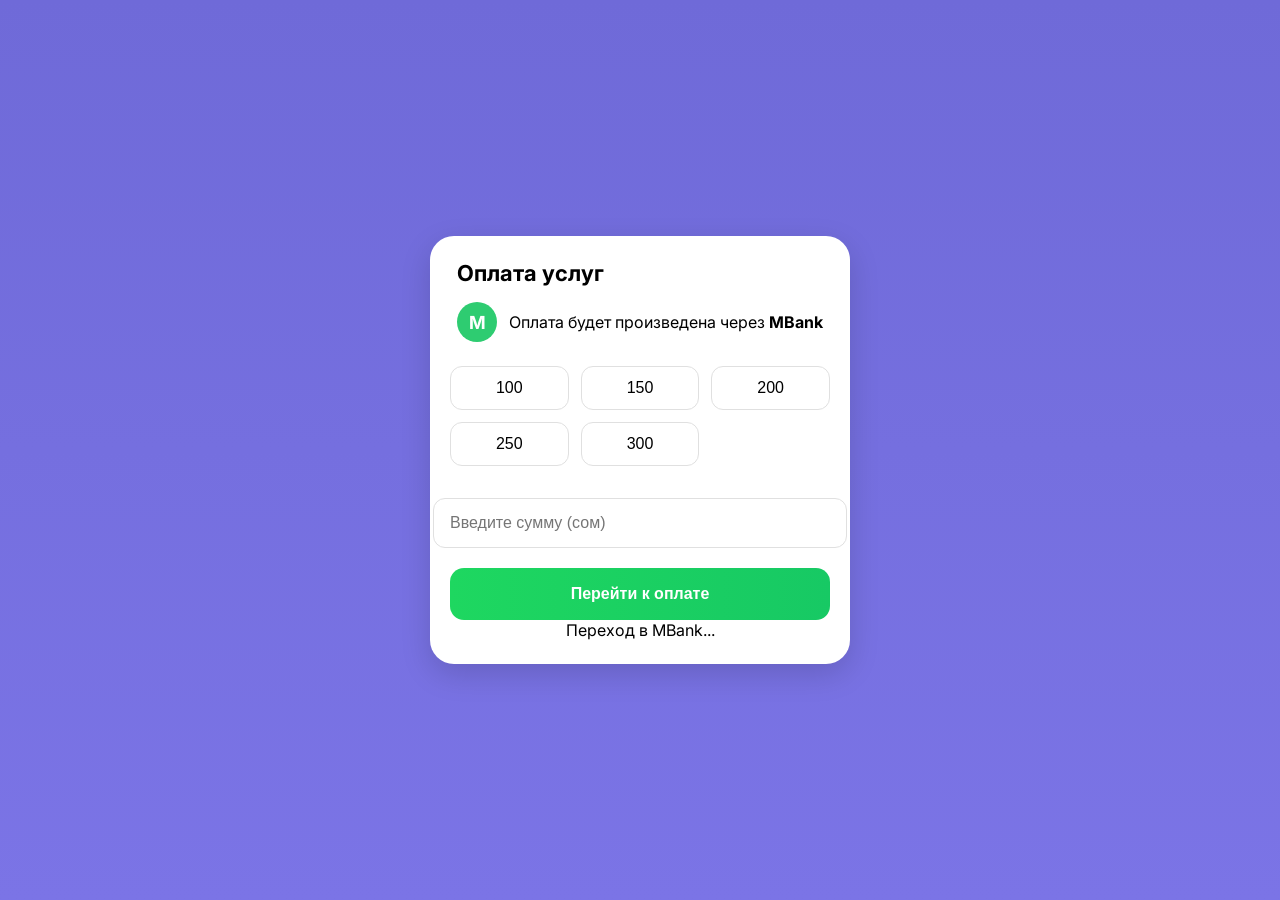
<file: index.html>
<!DOCTYPE html>
<html lang="ru">
<head>
<meta charset="UTF-8">
<title>Оплата</title>
<link href="https://fonts.googleapis.com/css2?family=Inter:wght@400;600;700&display=swap" rel="stylesheet">
<link rel="stylesheet" href="style.css">
</head>
<body>

<div class="pay-box">
    <div class="header">
        <h2>Оплата услуг</h2>
        <div class="bank-info">
            <div class="bank-icon">M</div>
            <span>Оплата будет произведена через <b>MBank</b></span>
        </div>
    </div>

    <div class="amounts">
        <button class="amount-btn" onclick="setAmount(100)">100</button>
        <button class="amount-btn" onclick="setAmount(150)">150</button>
        <button class="amount-btn" onclick="setAmount(200)">200</button>
        <button class="amount-btn" onclick="setAmount(250)">250</button>
        <button class="amount-btn" onclick="setAmount(300)">300</button>
    </div>

    <input type="number" id="customAmount" placeholder="Введите сумму (сом)">

    <button class="pay-btn" onclick="pay()">Перейти к оплате</button>

    <div class="loading" id="loading">
        Переход в MBank<span>...</span>
    </div>
</div>

<script src="script.js"></script>
</body>
</html>
</file>
<file: style.css>
/* style.css */

body {
    margin: 0;
    font-family: 'Inter', sans-serif;
    height: 100vh;
    display: flex;
    justify-content: center;
    align-items: center;
    background: linear-gradient(180deg, #6F6AD8 0%, #7B74E6 100%);
}

/* Белая карточка */
.pay-box {
    background: #FFFFFF;
    width: 90%;
    max-width: 380px;
    border-radius: 24px;
    padding: 24px 20px;
    box-shadow: 0 10px 30px rgba(0,0,0,0.15);
    display: flex;
    flex-direction: column;
    align-items: center;
}

/* Заголовок */
.header h2 {
    font-size: 22px;
    font-weight: 700;
    color: #000000;
    margin: 0 0 16px 0;
}

/* MBank блок */
.bank-info {
    display: flex;
    align-items: center;
    margin-bottom: 24px;
}

.bank-icon {
    width: 40px;
    height: 40px;
    background: #2ECC71;
    color: #FFFFFF;
    border-radius: 50%;
    display: flex;
    align-items: center;
    justify-content: center;
    font-weight: 700;
    font-size: 18px;
    margin-right: 12px;
}

.bank-text {
    font-size: 14px;
    color: #555555;
}

.bank-text b {
    font-weight: 600;
}

/* Кнопки сумм */
.amounts {
    display: grid;
    grid-template-columns: repeat(3, 1fr);
    gap: 12px;
    width: 100%;
    margin-bottom: 16px;
}

.amount-btn {
    height: 44px;
    background: #FFFFFF;
    border: 1px solid #E0E0E0;
    border-radius: 12px;
    font-size: 16px;
    font-weight: 500;
    color: #000000;
    cursor: pointer;
    transition: all 0.2s;
}

.amount-btn.active {
    background: #6F6AD8;
    color: #FFFFFF;
}

/* Input суммы */
input[type="number"] {
    width: 100%;
    height: 48px;
    background: #FFFFFF;
    border: 1px solid #E0E0E0;
    border-radius: 12px;
    padding: 0 16px;
    font-size: 16px;
    margin-top: 16px;
    outline: none;
}

/* Кнопка оплаты */
.pay-btn {
    width: 100%;
    height: 52px;
    margin-top: 20px;
    background: linear-gradient(90deg, #1ED760, #17C964);
    border-radius: 14px;
    border: none;
    font-size: 16px;
    font-weight: 600;
    color: #FFFFFF;
    cursor: pointer;
}

/* Адаптив для маленьких экранов */
@media (max-width: 360px) {
    .amounts {
        grid-template-columns: repeat(2, 1fr);
        gap: 10px;
    }
}
</file>
